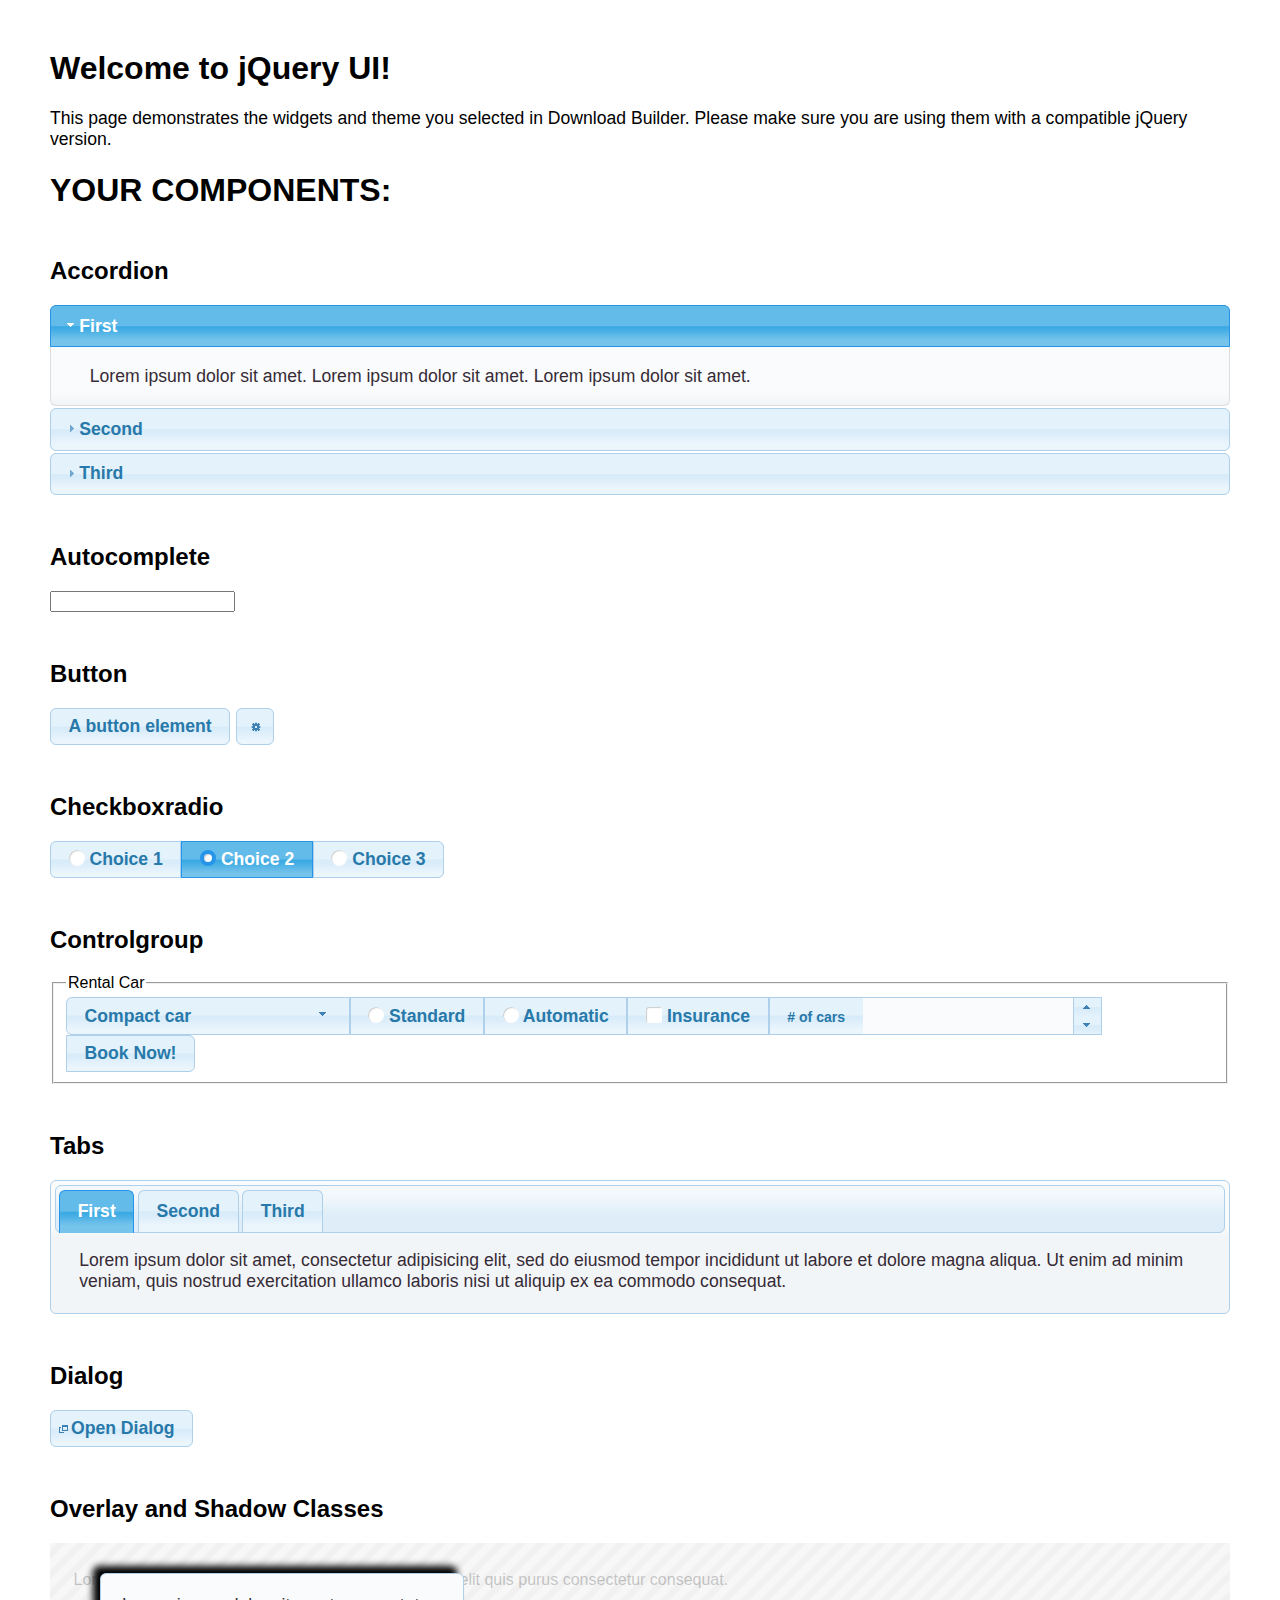
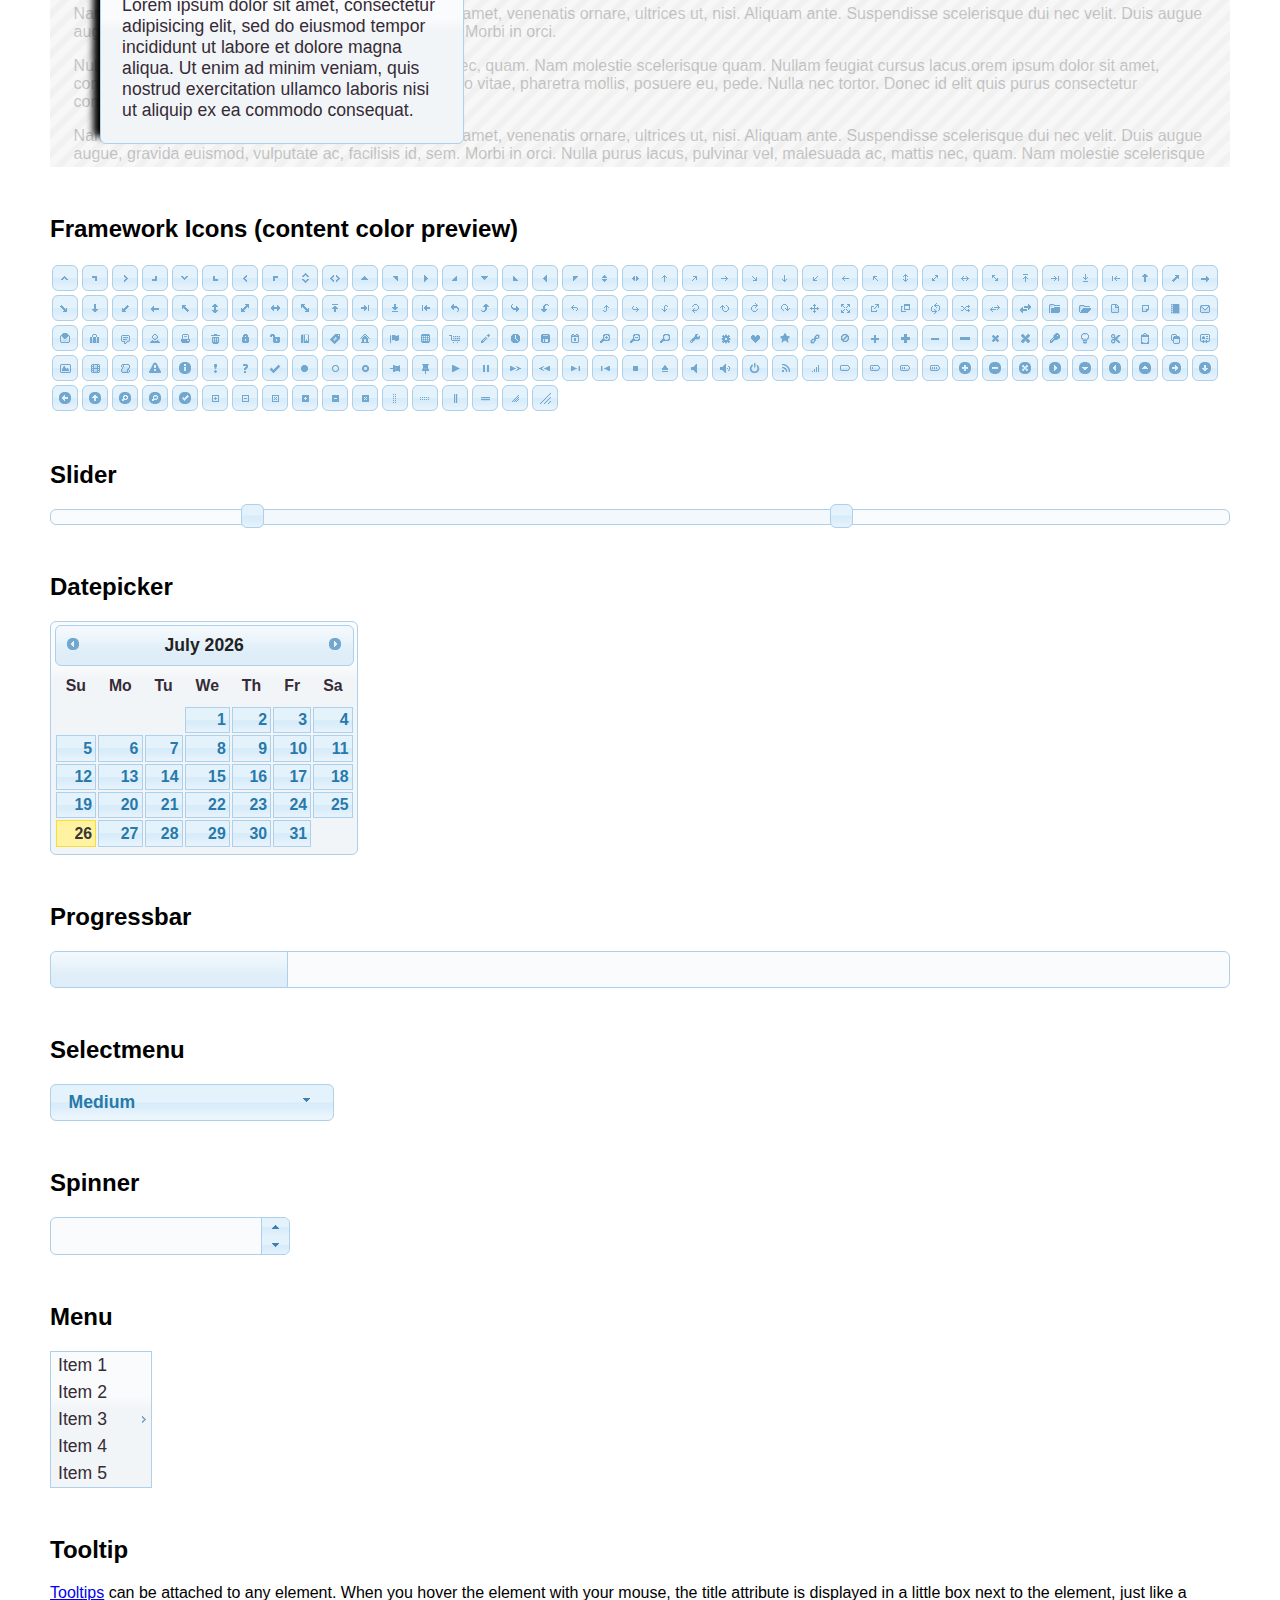
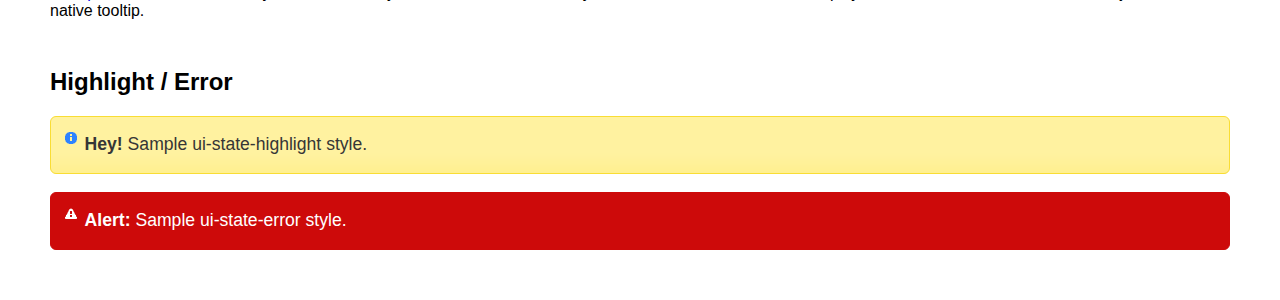
<file: static/js/jquery-ui/index.html>
<!doctype html>
<html lang="us">
<head>
	<meta charset="utf-8">
	<title>jQuery UI Example Page</title>
	<link href="jquery-ui.css" rel="stylesheet">
	<style>
	body{
		font-family: "Trebuchet MS", sans-serif;
		margin: 50px;
	}
	.demoHeaders {
		margin-top: 2em;
	}
	#dialog-link {
		padding: .4em 1em .4em 20px;
		text-decoration: none;
		position: relative;
	}
	#dialog-link span.ui-icon {
		margin: 0 5px 0 0;
		position: absolute;
		left: .2em;
		top: 50%;
		margin-top: -8px;
	}
	#icons {
		margin: 0;
		padding: 0;
	}
	#icons li {
		margin: 2px;
		position: relative;
		padding: 4px 0;
		cursor: pointer;
		float: left;
		list-style: none;
	}
	#icons span.ui-icon {
		float: left;
		margin: 0 4px;
	}
	.fakewindowcontain .ui-widget-overlay {
		position: absolute;
	}
	select {
		width: 200px;
	}
	</style>
</head>
<body>

<h1>Welcome to jQuery UI!</h1>

<div class="ui-widget">
	<p>This page demonstrates the widgets and theme you selected in Download Builder. Please make sure you are using them with a compatible jQuery version.</p>
</div>

<h1>YOUR COMPONENTS:</h1>


<!-- Accordion -->
<h2 class="demoHeaders">Accordion</h2>
<div id="accordion">
	<h3>First</h3>
	<div>Lorem ipsum dolor sit amet. Lorem ipsum dolor sit amet. Lorem ipsum dolor sit amet.</div>
	<h3>Second</h3>
	<div>Phasellus mattis tincidunt nibh.</div>
	<h3>Third</h3>
	<div>Nam dui erat, auctor a, dignissim quis.</div>
</div>



<!-- Autocomplete -->
<h2 class="demoHeaders">Autocomplete</h2>
<div>
	<input id="autocomplete" title="type &quot;a&quot;">
</div>



<!-- Button -->
<h2 class="demoHeaders">Button</h2>
<button id="button">A button element</button>
<button id="button-icon">An icon-only button</button>



<!-- Checkboxradio -->
<h2 class="demoHeaders">Checkboxradio</h2>
<form style="margin-top: 1em;">
	<div id="radioset">
		<input type="radio" id="radio1" name="radio"><label for="radio1">Choice 1</label>
		<input type="radio" id="radio2" name="radio" checked="checked"><label for="radio2">Choice 2</label>
		<input type="radio" id="radio3" name="radio"><label for="radio3">Choice 3</label>
	</div>
</form>



<!-- Controlgroup -->
<h2 class="demoHeaders">Controlgroup</h2>
<fieldset>
	<legend>Rental Car</legend>
	<div id="controlgroup">
		<select id="car-type">
			<option>Compact car</option>
			<option>Midsize car</option>
			<option>Full size car</option>
			<option>SUV</option>
			<option>Luxury</option>
			<option>Truck</option>
			<option>Van</option>
		</select>
		<label for="transmission-standard">Standard</label>
		<input type="radio" name="transmission" id="transmission-standard">
		<label for="transmission-automatic">Automatic</label>
		<input type="radio" name="transmission" id="transmission-automatic">
		<label for="insurance">Insurance</label>
		<input type="checkbox" name="insurance" id="insurance">
		<label for="horizontal-spinner" class="ui-controlgroup-label"># of cars</label>
		<input id="horizontal-spinner" class="ui-spinner-input">
		<button>Book Now!</button>
	</div>
</fieldset>



<!-- Tabs -->
<h2 class="demoHeaders">Tabs</h2>
<div id="tabs">
	<ul>
		<li><a href="#tabs-1">First</a></li>
		<li><a href="#tabs-2">Second</a></li>
		<li><a href="#tabs-3">Third</a></li>
	</ul>
	<div id="tabs-1">Lorem ipsum dolor sit amet, consectetur adipisicing elit, sed do eiusmod tempor incididunt ut labore et dolore magna aliqua. Ut enim ad minim veniam, quis nostrud exercitation ullamco laboris nisi ut aliquip ex ea commodo consequat.</div>
	<div id="tabs-2">Phasellus mattis tincidunt nibh. Cras orci urna, blandit id, pretium vel, aliquet ornare, felis. Maecenas scelerisque sem non nisl. Fusce sed lorem in enim dictum bibendum.</div>
	<div id="tabs-3">Nam dui erat, auctor a, dignissim quis, sollicitudin eu, felis. Pellentesque nisi urna, interdum eget, sagittis et, consequat vestibulum, lacus. Mauris porttitor ullamcorper augue.</div>
</div>



<h2 class="demoHeaders">Dialog</h2>
<p>
	<button id="dialog-link" class="ui-button ui-corner-all ui-widget">
		<span class="ui-icon ui-icon-newwin"></span>Open Dialog
	</button>
</p>

<h2 class="demoHeaders">Overlay and Shadow Classes</h2>
<div style="position: relative; width: 96%; height: 200px; padding:1% 2%; overflow:hidden;" class="fakewindowcontain">
	<p>Lorem ipsum dolor sit amet,  Nulla nec tortor. Donec id elit quis purus consectetur consequat. </p><p>Nam congue semper tellus. Sed erat dolor, dapibus sit amet, venenatis ornare, ultrices ut, nisi. Aliquam ante. Suspendisse scelerisque dui nec velit. Duis augue augue, gravida euismod, vulputate ac, facilisis id, sem. Morbi in orci. </p><p>Nulla purus lacus, pulvinar vel, malesuada ac, mattis nec, quam. Nam molestie scelerisque quam. Nullam feugiat cursus lacus.orem ipsum dolor sit amet, consectetur adipiscing elit. Donec libero risus, commodo vitae, pharetra mollis, posuere eu, pede. Nulla nec tortor. Donec id elit quis purus consectetur consequat. </p><p>Nam congue semper tellus. Sed erat dolor, dapibus sit amet, venenatis ornare, ultrices ut, nisi. Aliquam ante. Suspendisse scelerisque dui nec velit. Duis augue augue, gravida euismod, vulputate ac, facilisis id, sem. Morbi in orci. Nulla purus lacus, pulvinar vel, malesuada ac, mattis nec, quam. Nam molestie scelerisque quam. </p><p>Nullam feugiat cursus lacus.orem ipsum dolor sit amet, consectetur adipiscing elit. Donec libero risus, commodo vitae, pharetra mollis, posuere eu, pede. Nulla nec tortor. Donec id elit quis purus consectetur consequat. Nam congue semper tellus. Sed erat dolor, dapibus sit amet, venenatis ornare, ultrices ut, nisi. Aliquam ante. </p><p>Suspendisse scelerisque dui nec velit. Duis augue augue, gravida euismod, vulputate ac, facilisis id, sem. Morbi in orci. Nulla purus lacus, pulvinar vel, malesuada ac, mattis nec, quam. Nam molestie scelerisque quam. Nullam feugiat cursus lacus.orem ipsum dolor sit amet, consectetur adipiscing elit. Donec libero risus, commodo vitae, pharetra mollis, posuere eu, pede. Nulla nec tortor. Donec id elit quis purus consectetur consequat. Nam congue semper tellus. Sed erat dolor, dapibus sit amet, venenatis ornare, ultrices ut, nisi. </p>

	<!-- ui-dialog -->
	<div class="ui-widget-overlay ui-front"></div>
	<div style="position: absolute; width: 320px; left: 50px; top: 30px; padding: 1.2em" class="ui-widget ui-front ui-widget-content ui-corner-all ui-widget-shadow">
		Lorem ipsum dolor sit amet, consectetur adipisicing elit, sed do eiusmod tempor incididunt ut labore et dolore magna aliqua. Ut enim ad minim veniam, quis nostrud exercitation ullamco laboris nisi ut aliquip ex ea commodo consequat.
	</div>

</div>

<!-- ui-dialog -->
<div id="dialog" title="Dialog Title">
	<p>Lorem ipsum dolor sit amet, consectetur adipisicing elit, sed do eiusmod tempor incididunt ut labore et dolore magna aliqua. Ut enim ad minim veniam, quis nostrud exercitation ullamco laboris nisi ut aliquip ex ea commodo consequat.</p>
</div>



<h2 class="demoHeaders">Framework Icons (content color preview)</h2>
<ul id="icons" class="ui-widget ui-helper-clearfix">
	<li class="ui-state-default ui-corner-all" title=".ui-icon-caret-1-n"><span class="ui-icon ui-icon-caret-1-n"></span></li>
	<li class="ui-state-default ui-corner-all" title=".ui-icon-caret-1-ne"><span class="ui-icon ui-icon-caret-1-ne"></span></li>
	<li class="ui-state-default ui-corner-all" title=".ui-icon-caret-1-e"><span class="ui-icon ui-icon-caret-1-e"></span></li>
	<li class="ui-state-default ui-corner-all" title=".ui-icon-caret-1-se"><span class="ui-icon ui-icon-caret-1-se"></span></li>
	<li class="ui-state-default ui-corner-all" title=".ui-icon-caret-1-s"><span class="ui-icon ui-icon-caret-1-s"></span></li>
	<li class="ui-state-default ui-corner-all" title=".ui-icon-caret-1-sw"><span class="ui-icon ui-icon-caret-1-sw"></span></li>
	<li class="ui-state-default ui-corner-all" title=".ui-icon-caret-1-w"><span class="ui-icon ui-icon-caret-1-w"></span></li>
	<li class="ui-state-default ui-corner-all" title=".ui-icon-caret-1-nw"><span class="ui-icon ui-icon-caret-1-nw"></span></li>
	<li class="ui-state-default ui-corner-all" title=".ui-icon-caret-2-n-s"><span class="ui-icon ui-icon-caret-2-n-s"></span></li>
	<li class="ui-state-default ui-corner-all" title=".ui-icon-caret-2-e-w"><span class="ui-icon ui-icon-caret-2-e-w"></span></li>
	<li class="ui-state-default ui-corner-all" title=".ui-icon-triangle-1-n"><span class="ui-icon ui-icon-triangle-1-n"></span></li>
	<li class="ui-state-default ui-corner-all" title=".ui-icon-triangle-1-ne"><span class="ui-icon ui-icon-triangle-1-ne"></span></li>
	<li class="ui-state-default ui-corner-all" title=".ui-icon-triangle-1-e"><span class="ui-icon ui-icon-triangle-1-e"></span></li>
	<li class="ui-state-default ui-corner-all" title=".ui-icon-triangle-1-se"><span class="ui-icon ui-icon-triangle-1-se"></span></li>
	<li class="ui-state-default ui-corner-all" title=".ui-icon-triangle-1-s"><span class="ui-icon ui-icon-triangle-1-s"></span></li>
	<li class="ui-state-default ui-corner-all" title=".ui-icon-triangle-1-sw"><span class="ui-icon ui-icon-triangle-1-sw"></span></li>
	<li class="ui-state-default ui-corner-all" title=".ui-icon-triangle-1-w"><span class="ui-icon ui-icon-triangle-1-w"></span></li>
	<li class="ui-state-default ui-corner-all" title=".ui-icon-triangle-1-nw"><span class="ui-icon ui-icon-triangle-1-nw"></span></li>
	<li class="ui-state-default ui-corner-all" title=".ui-icon-triangle-2-n-s"><span class="ui-icon ui-icon-triangle-2-n-s"></span></li>
	<li class="ui-state-default ui-corner-all" title=".ui-icon-triangle-2-e-w"><span class="ui-icon ui-icon-triangle-2-e-w"></span></li>
	<li class="ui-state-default ui-corner-all" title=".ui-icon-arrow-1-n"><span class="ui-icon ui-icon-arrow-1-n"></span></li>
	<li class="ui-state-default ui-corner-all" title=".ui-icon-arrow-1-ne"><span class="ui-icon ui-icon-arrow-1-ne"></span></li>
	<li class="ui-state-default ui-corner-all" title=".ui-icon-arrow-1-e"><span class="ui-icon ui-icon-arrow-1-e"></span></li>
	<li class="ui-state-default ui-corner-all" title=".ui-icon-arrow-1-se"><span class="ui-icon ui-icon-arrow-1-se"></span></li>
	<li class="ui-state-default ui-corner-all" title=".ui-icon-arrow-1-s"><span class="ui-icon ui-icon-arrow-1-s"></span></li>
	<li class="ui-state-default ui-corner-all" title=".ui-icon-arrow-1-sw"><span class="ui-icon ui-icon-arrow-1-sw"></span></li>
	<li class="ui-state-default ui-corner-all" title=".ui-icon-arrow-1-w"><span class="ui-icon ui-icon-arrow-1-w"></span></li>
	<li class="ui-state-default ui-corner-all" title=".ui-icon-arrow-1-nw"><span class="ui-icon ui-icon-arrow-1-nw"></span></li>
	<li class="ui-state-default ui-corner-all" title=".ui-icon-arrow-2-n-s"><span class="ui-icon ui-icon-arrow-2-n-s"></span></li>
	<li class="ui-state-default ui-corner-all" title=".ui-icon-arrow-2-ne-sw"><span class="ui-icon ui-icon-arrow-2-ne-sw"></span></li>
	<li class="ui-state-default ui-corner-all" title=".ui-icon-arrow-2-e-w"><span class="ui-icon ui-icon-arrow-2-e-w"></span></li>
	<li class="ui-state-default ui-corner-all" title=".ui-icon-arrow-2-se-nw"><span class="ui-icon ui-icon-arrow-2-se-nw"></span></li>
	<li class="ui-state-default ui-corner-all" title=".ui-icon-arrowstop-1-n"><span class="ui-icon ui-icon-arrowstop-1-n"></span></li>
	<li class="ui-state-default ui-corner-all" title=".ui-icon-arrowstop-1-e"><span class="ui-icon ui-icon-arrowstop-1-e"></span></li>
	<li class="ui-state-default ui-corner-all" title=".ui-icon-arrowstop-1-s"><span class="ui-icon ui-icon-arrowstop-1-s"></span></li>
	<li class="ui-state-default ui-corner-all" title=".ui-icon-arrowstop-1-w"><span class="ui-icon ui-icon-arrowstop-1-w"></span></li>
	<li class="ui-state-default ui-corner-all" title=".ui-icon-arrowthick-1-n"><span class="ui-icon ui-icon-arrowthick-1-n"></span></li>
	<li class="ui-state-default ui-corner-all" title=".ui-icon-arrowthick-1-ne"><span class="ui-icon ui-icon-arrowthick-1-ne"></span></li>
	<li class="ui-state-default ui-corner-all" title=".ui-icon-arrowthick-1-e"><span class="ui-icon ui-icon-arrowthick-1-e"></span></li>
	<li class="ui-state-default ui-corner-all" title=".ui-icon-arrowthick-1-se"><span class="ui-icon ui-icon-arrowthick-1-se"></span></li>
	<li class="ui-state-default ui-corner-all" title=".ui-icon-arrowthick-1-s"><span class="ui-icon ui-icon-arrowthick-1-s"></span></li>
	<li class="ui-state-default ui-corner-all" title=".ui-icon-arrowthick-1-sw"><span class="ui-icon ui-icon-arrowthick-1-sw"></span></li>
	<li class="ui-state-default ui-corner-all" title=".ui-icon-arrowthick-1-w"><span class="ui-icon ui-icon-arrowthick-1-w"></span></li>
	<li class="ui-state-default ui-corner-all" title=".ui-icon-arrowthick-1-nw"><span class="ui-icon ui-icon-arrowthick-1-nw"></span></li>
	<li class="ui-state-default ui-corner-all" title=".ui-icon-arrowthick-2-n-s"><span class="ui-icon ui-icon-arrowthick-2-n-s"></span></li>
	<li class="ui-state-default ui-corner-all" title=".ui-icon-arrowthick-2-ne-sw"><span class="ui-icon ui-icon-arrowthick-2-ne-sw"></span></li>
	<li class="ui-state-default ui-corner-all" title=".ui-icon-arrowthick-2-e-w"><span class="ui-icon ui-icon-arrowthick-2-e-w"></span></li>
	<li class="ui-state-default ui-corner-all" title=".ui-icon-arrowthick-2-se-nw"><span class="ui-icon ui-icon-arrowthick-2-se-nw"></span></li>
	<li class="ui-state-default ui-corner-all" title=".ui-icon-arrowthickstop-1-n"><span class="ui-icon ui-icon-arrowthickstop-1-n"></span></li>
	<li class="ui-state-default ui-corner-all" title=".ui-icon-arrowthickstop-1-e"><span class="ui-icon ui-icon-arrowthickstop-1-e"></span></li>
	<li class="ui-state-default ui-corner-all" title=".ui-icon-arrowthickstop-1-s"><span class="ui-icon ui-icon-arrowthickstop-1-s"></span></li>
	<li class="ui-state-default ui-corner-all" title=".ui-icon-arrowthickstop-1-w"><span class="ui-icon ui-icon-arrowthickstop-1-w"></span></li>
	<li class="ui-state-default ui-corner-all" title=".ui-icon-arrowreturnthick-1-w"><span class="ui-icon ui-icon-arrowreturnthick-1-w"></span></li>
	<li class="ui-state-default ui-corner-all" title=".ui-icon-arrowreturnthick-1-n"><span class="ui-icon ui-icon-arrowreturnthick-1-n"></span></li>
	<li class="ui-state-default ui-corner-all" title=".ui-icon-arrowreturnthick-1-e"><span class="ui-icon ui-icon-arrowreturnthick-1-e"></span></li>
	<li class="ui-state-default ui-corner-all" title=".ui-icon-arrowreturnthick-1-s"><span class="ui-icon ui-icon-arrowreturnthick-1-s"></span></li>
	<li class="ui-state-default ui-corner-all" title=".ui-icon-arrowreturn-1-w"><span class="ui-icon ui-icon-arrowreturn-1-w"></span></li>
	<li class="ui-state-default ui-corner-all" title=".ui-icon-arrowreturn-1-n"><span class="ui-icon ui-icon-arrowreturn-1-n"></span></li>
	<li class="ui-state-default ui-corner-all" title=".ui-icon-arrowreturn-1-e"><span class="ui-icon ui-icon-arrowreturn-1-e"></span></li>
	<li class="ui-state-default ui-corner-all" title=".ui-icon-arrowreturn-1-s"><span class="ui-icon ui-icon-arrowreturn-1-s"></span></li>
	<li class="ui-state-default ui-corner-all" title=".ui-icon-arrowrefresh-1-w"><span class="ui-icon ui-icon-arrowrefresh-1-w"></span></li>
	<li class="ui-state-default ui-corner-all" title=".ui-icon-arrowrefresh-1-n"><span class="ui-icon ui-icon-arrowrefresh-1-n"></span></li>
	<li class="ui-state-default ui-corner-all" title=".ui-icon-arrowrefresh-1-e"><span class="ui-icon ui-icon-arrowrefresh-1-e"></span></li>
	<li class="ui-state-default ui-corner-all" title=".ui-icon-arrowrefresh-1-s"><span class="ui-icon ui-icon-arrowrefresh-1-s"></span></li>
	<li class="ui-state-default ui-corner-all" title=".ui-icon-arrow-4"><span class="ui-icon ui-icon-arrow-4"></span></li>
	<li class="ui-state-default ui-corner-all" title=".ui-icon-arrow-4-diag"><span class="ui-icon ui-icon-arrow-4-diag"></span></li>
	<li class="ui-state-default ui-corner-all" title=".ui-icon-extlink"><span class="ui-icon ui-icon-extlink"></span></li>
	<li class="ui-state-default ui-corner-all" title=".ui-icon-newwin"><span class="ui-icon ui-icon-newwin"></span></li>
	<li class="ui-state-default ui-corner-all" title=".ui-icon-refresh"><span class="ui-icon ui-icon-refresh"></span></li>
	<li class="ui-state-default ui-corner-all" title=".ui-icon-shuffle"><span class="ui-icon ui-icon-shuffle"></span></li>
	<li class="ui-state-default ui-corner-all" title=".ui-icon-transfer-e-w"><span class="ui-icon ui-icon-transfer-e-w"></span></li>
	<li class="ui-state-default ui-corner-all" title=".ui-icon-transferthick-e-w"><span class="ui-icon ui-icon-transferthick-e-w"></span></li>
	<li class="ui-state-default ui-corner-all" title=".ui-icon-folder-collapsed"><span class="ui-icon ui-icon-folder-collapsed"></span></li>
	<li class="ui-state-default ui-corner-all" title=".ui-icon-folder-open"><span class="ui-icon ui-icon-folder-open"></span></li>
	<li class="ui-state-default ui-corner-all" title=".ui-icon-document"><span class="ui-icon ui-icon-document"></span></li>
	<li class="ui-state-default ui-corner-all" title=".ui-icon-document-b"><span class="ui-icon ui-icon-document-b"></span></li>
	<li class="ui-state-default ui-corner-all" title=".ui-icon-note"><span class="ui-icon ui-icon-note"></span></li>
	<li class="ui-state-default ui-corner-all" title=".ui-icon-mail-closed"><span class="ui-icon ui-icon-mail-closed"></span></li>
	<li class="ui-state-default ui-corner-all" title=".ui-icon-mail-open"><span class="ui-icon ui-icon-mail-open"></span></li>
	<li class="ui-state-default ui-corner-all" title=".ui-icon-suitcase"><span class="ui-icon ui-icon-suitcase"></span></li>
	<li class="ui-state-default ui-corner-all" title=".ui-icon-comment"><span class="ui-icon ui-icon-comment"></span></li>
	<li class="ui-state-default ui-corner-all" title=".ui-icon-person"><span class="ui-icon ui-icon-person"></span></li>
	<li class="ui-state-default ui-corner-all" title=".ui-icon-print"><span class="ui-icon ui-icon-print"></span></li>
	<li class="ui-state-default ui-corner-all" title=".ui-icon-trash"><span class="ui-icon ui-icon-trash"></span></li>
	<li class="ui-state-default ui-corner-all" title=".ui-icon-locked"><span class="ui-icon ui-icon-locked"></span></li>
	<li class="ui-state-default ui-corner-all" title=".ui-icon-unlocked"><span class="ui-icon ui-icon-unlocked"></span></li>
	<li class="ui-state-default ui-corner-all" title=".ui-icon-bookmark"><span class="ui-icon ui-icon-bookmark"></span></li>
	<li class="ui-state-default ui-corner-all" title=".ui-icon-tag"><span class="ui-icon ui-icon-tag"></span></li>
	<li class="ui-state-default ui-corner-all" title=".ui-icon-home"><span class="ui-icon ui-icon-home"></span></li>
	<li class="ui-state-default ui-corner-all" title=".ui-icon-flag"><span class="ui-icon ui-icon-flag"></span></li>
	<li class="ui-state-default ui-corner-all" title=".ui-icon-calculator"><span class="ui-icon ui-icon-calculator"></span></li>
	<li class="ui-state-default ui-corner-all" title=".ui-icon-cart"><span class="ui-icon ui-icon-cart"></span></li>
	<li class="ui-state-default ui-corner-all" title=".ui-icon-pencil"><span class="ui-icon ui-icon-pencil"></span></li>
	<li class="ui-state-default ui-corner-all" title=".ui-icon-clock"><span class="ui-icon ui-icon-clock"></span></li>
	<li class="ui-state-default ui-corner-all" title=".ui-icon-disk"><span class="ui-icon ui-icon-disk"></span></li>
	<li class="ui-state-default ui-corner-all" title=".ui-icon-calendar"><span class="ui-icon ui-icon-calendar"></span></li>
	<li class="ui-state-default ui-corner-all" title=".ui-icon-zoomin"><span class="ui-icon ui-icon-zoomin"></span></li>
	<li class="ui-state-default ui-corner-all" title=".ui-icon-zoomout"><span class="ui-icon ui-icon-zoomout"></span></li>
	<li class="ui-state-default ui-corner-all" title=".ui-icon-search"><span class="ui-icon ui-icon-search"></span></li>
	<li class="ui-state-default ui-corner-all" title=".ui-icon-wrench"><span class="ui-icon ui-icon-wrench"></span></li>
	<li class="ui-state-default ui-corner-all" title=".ui-icon-gear"><span class="ui-icon ui-icon-gear"></span></li>
	<li class="ui-state-default ui-corner-all" title=".ui-icon-heart"><span class="ui-icon ui-icon-heart"></span></li>
	<li class="ui-state-default ui-corner-all" title=".ui-icon-star"><span class="ui-icon ui-icon-star"></span></li>
	<li class="ui-state-default ui-corner-all" title=".ui-icon-link"><span class="ui-icon ui-icon-link"></span></li>
	<li class="ui-state-default ui-corner-all" title=".ui-icon-cancel"><span class="ui-icon ui-icon-cancel"></span></li>
	<li class="ui-state-default ui-corner-all" title=".ui-icon-plus"><span class="ui-icon ui-icon-plus"></span></li>
	<li class="ui-state-default ui-corner-all" title=".ui-icon-plusthick"><span class="ui-icon ui-icon-plusthick"></span></li>
	<li class="ui-state-default ui-corner-all" title=".ui-icon-minus"><span class="ui-icon ui-icon-minus"></span></li>
	<li class="ui-state-default ui-corner-all" title=".ui-icon-minusthick"><span class="ui-icon ui-icon-minusthick"></span></li>
	<li class="ui-state-default ui-corner-all" title=".ui-icon-close"><span class="ui-icon ui-icon-close"></span></li>
	<li class="ui-state-default ui-corner-all" title=".ui-icon-closethick"><span class="ui-icon ui-icon-closethick"></span></li>
	<li class="ui-state-default ui-corner-all" title=".ui-icon-key"><span class="ui-icon ui-icon-key"></span></li>
	<li class="ui-state-default ui-corner-all" title=".ui-icon-lightbulb"><span class="ui-icon ui-icon-lightbulb"></span></li>
	<li class="ui-state-default ui-corner-all" title=".ui-icon-scissors"><span class="ui-icon ui-icon-scissors"></span></li>
	<li class="ui-state-default ui-corner-all" title=".ui-icon-clipboard"><span class="ui-icon ui-icon-clipboard"></span></li>
	<li class="ui-state-default ui-corner-all" title=".ui-icon-copy"><span class="ui-icon ui-icon-copy"></span></li>
	<li class="ui-state-default ui-corner-all" title=".ui-icon-contact"><span class="ui-icon ui-icon-contact"></span></li>
	<li class="ui-state-default ui-corner-all" title=".ui-icon-image"><span class="ui-icon ui-icon-image"></span></li>
	<li class="ui-state-default ui-corner-all" title=".ui-icon-video"><span class="ui-icon ui-icon-video"></span></li>
	<li class="ui-state-default ui-corner-all" title=".ui-icon-script"><span class="ui-icon ui-icon-script"></span></li>
	<li class="ui-state-default ui-corner-all" title=".ui-icon-alert"><span class="ui-icon ui-icon-alert"></span></li>
	<li class="ui-state-default ui-corner-all" title=".ui-icon-info"><span class="ui-icon ui-icon-info"></span></li>
	<li class="ui-state-default ui-corner-all" title=".ui-icon-notice"><span class="ui-icon ui-icon-notice"></span></li>
	<li class="ui-state-default ui-corner-all" title=".ui-icon-help"><span class="ui-icon ui-icon-help"></span></li>
	<li class="ui-state-default ui-corner-all" title=".ui-icon-check"><span class="ui-icon ui-icon-check"></span></li>
	<li class="ui-state-default ui-corner-all" title=".ui-icon-bullet"><span class="ui-icon ui-icon-bullet"></span></li>
	<li class="ui-state-default ui-corner-all" title=".ui-icon-radio-off"><span class="ui-icon ui-icon-radio-off"></span></li>
	<li class="ui-state-default ui-corner-all" title=".ui-icon-radio-on"><span class="ui-icon ui-icon-radio-on"></span></li>
	<li class="ui-state-default ui-corner-all" title=".ui-icon-pin-w"><span class="ui-icon ui-icon-pin-w"></span></li>
	<li class="ui-state-default ui-corner-all" title=".ui-icon-pin-s"><span class="ui-icon ui-icon-pin-s"></span></li>
	<li class="ui-state-default ui-corner-all" title=".ui-icon-play"><span class="ui-icon ui-icon-play"></span></li>
	<li class="ui-state-default ui-corner-all" title=".ui-icon-pause"><span class="ui-icon ui-icon-pause"></span></li>
	<li class="ui-state-default ui-corner-all" title=".ui-icon-seek-next"><span class="ui-icon ui-icon-seek-next"></span></li>
	<li class="ui-state-default ui-corner-all" title=".ui-icon-seek-prev"><span class="ui-icon ui-icon-seek-prev"></span></li>
	<li class="ui-state-default ui-corner-all" title=".ui-icon-seek-end"><span class="ui-icon ui-icon-seek-end"></span></li>
	<li class="ui-state-default ui-corner-all" title=".ui-icon-seek-first"><span class="ui-icon ui-icon-seek-first"></span></li>
	<li class="ui-state-default ui-corner-all" title=".ui-icon-stop"><span class="ui-icon ui-icon-stop"></span></li>
	<li class="ui-state-default ui-corner-all" title=".ui-icon-eject"><span class="ui-icon ui-icon-eject"></span></li>
	<li class="ui-state-default ui-corner-all" title=".ui-icon-volume-off"><span class="ui-icon ui-icon-volume-off"></span></li>
	<li class="ui-state-default ui-corner-all" title=".ui-icon-volume-on"><span class="ui-icon ui-icon-volume-on"></span></li>
	<li class="ui-state-default ui-corner-all" title=".ui-icon-power"><span class="ui-icon ui-icon-power"></span></li>
	<li class="ui-state-default ui-corner-all" title=".ui-icon-signal-diag"><span class="ui-icon ui-icon-signal-diag"></span></li>
	<li class="ui-state-default ui-corner-all" title=".ui-icon-signal"><span class="ui-icon ui-icon-signal"></span></li>
	<li class="ui-state-default ui-corner-all" title=".ui-icon-battery-0"><span class="ui-icon ui-icon-battery-0"></span></li>
	<li class="ui-state-default ui-corner-all" title=".ui-icon-battery-1"><span class="ui-icon ui-icon-battery-1"></span></li>
	<li class="ui-state-default ui-corner-all" title=".ui-icon-battery-2"><span class="ui-icon ui-icon-battery-2"></span></li>
	<li class="ui-state-default ui-corner-all" title=".ui-icon-battery-3"><span class="ui-icon ui-icon-battery-3"></span></li>
	<li class="ui-state-default ui-corner-all" title=".ui-icon-circle-plus"><span class="ui-icon ui-icon-circle-plus"></span></li>
	<li class="ui-state-default ui-corner-all" title=".ui-icon-circle-minus"><span class="ui-icon ui-icon-circle-minus"></span></li>
	<li class="ui-state-default ui-corner-all" title=".ui-icon-circle-close"><span class="ui-icon ui-icon-circle-close"></span></li>
	<li class="ui-state-default ui-corner-all" title=".ui-icon-circle-triangle-e"><span class="ui-icon ui-icon-circle-triangle-e"></span></li>
	<li class="ui-state-default ui-corner-all" title=".ui-icon-circle-triangle-s"><span class="ui-icon ui-icon-circle-triangle-s"></span></li>
	<li class="ui-state-default ui-corner-all" title=".ui-icon-circle-triangle-w"><span class="ui-icon ui-icon-circle-triangle-w"></span></li>
	<li class="ui-state-default ui-corner-all" title=".ui-icon-circle-triangle-n"><span class="ui-icon ui-icon-circle-triangle-n"></span></li>
	<li class="ui-state-default ui-corner-all" title=".ui-icon-circle-arrow-e"><span class="ui-icon ui-icon-circle-arrow-e"></span></li>
	<li class="ui-state-default ui-corner-all" title=".ui-icon-circle-arrow-s"><span class="ui-icon ui-icon-circle-arrow-s"></span></li>
	<li class="ui-state-default ui-corner-all" title=".ui-icon-circle-arrow-w"><span class="ui-icon ui-icon-circle-arrow-w"></span></li>
	<li class="ui-state-default ui-corner-all" title=".ui-icon-circle-arrow-n"><span class="ui-icon ui-icon-circle-arrow-n"></span></li>
	<li class="ui-state-default ui-corner-all" title=".ui-icon-circle-zoomin"><span class="ui-icon ui-icon-circle-zoomin"></span></li>
	<li class="ui-state-default ui-corner-all" title=".ui-icon-circle-zoomout"><span class="ui-icon ui-icon-circle-zoomout"></span></li>
	<li class="ui-state-default ui-corner-all" title=".ui-icon-circle-check"><span class="ui-icon ui-icon-circle-check"></span></li>
	<li class="ui-state-default ui-corner-all" title=".ui-icon-circlesmall-plus"><span class="ui-icon ui-icon-circlesmall-plus"></span></li>
	<li class="ui-state-default ui-corner-all" title=".ui-icon-circlesmall-minus"><span class="ui-icon ui-icon-circlesmall-minus"></span></li>
	<li class="ui-state-default ui-corner-all" title=".ui-icon-circlesmall-close"><span class="ui-icon ui-icon-circlesmall-close"></span></li>
	<li class="ui-state-default ui-corner-all" title=".ui-icon-squaresmall-plus"><span class="ui-icon ui-icon-squaresmall-plus"></span></li>
	<li class="ui-state-default ui-corner-all" title=".ui-icon-squaresmall-minus"><span class="ui-icon ui-icon-squaresmall-minus"></span></li>
	<li class="ui-state-default ui-corner-all" title=".ui-icon-squaresmall-close"><span class="ui-icon ui-icon-squaresmall-close"></span></li>
	<li class="ui-state-default ui-corner-all" title=".ui-icon-grip-dotted-vertical"><span class="ui-icon ui-icon-grip-dotted-vertical"></span></li>
	<li class="ui-state-default ui-corner-all" title=".ui-icon-grip-dotted-horizontal"><span class="ui-icon ui-icon-grip-dotted-horizontal"></span></li>
	<li class="ui-state-default ui-corner-all" title=".ui-icon-grip-solid-vertical"><span class="ui-icon ui-icon-grip-solid-vertical"></span></li>
	<li class="ui-state-default ui-corner-all" title=".ui-icon-grip-solid-horizontal"><span class="ui-icon ui-icon-grip-solid-horizontal"></span></li>
	<li class="ui-state-default ui-corner-all" title=".ui-icon-gripsmall-diagonal-se"><span class="ui-icon ui-icon-gripsmall-diagonal-se"></span></li>
	<li class="ui-state-default ui-corner-all" title=".ui-icon-grip-diagonal-se"><span class="ui-icon ui-icon-grip-diagonal-se"></span></li>
</ul>


<!-- Slider -->
<h2 class="demoHeaders">Slider</h2>
<div id="slider"></div>



<!-- Datepicker -->
<h2 class="demoHeaders">Datepicker</h2>
<div id="datepicker"></div>



<!-- Progressbar -->
<h2 class="demoHeaders">Progressbar</h2>
<div id="progressbar"></div>



<!-- Progressbar -->
<h2 class="demoHeaders">Selectmenu</h2>
<select id="selectmenu">
	<option>Slower</option>
	<option>Slow</option>
	<option selected="selected">Medium</option>
	<option>Fast</option>
	<option>Faster</option>
</select>



<!-- Spinner -->
<h2 class="demoHeaders">Spinner</h2>
<input id="spinner">



<!-- Menu -->
<h2 class="demoHeaders">Menu</h2>
<ul style="width:100px;" id="menu">
	<li><div>Item 1</div></li>
	<li><div>Item 2</div></li>
	<li><div>Item 3</div>
		<ul>
			<li><div>Item 3-1</div></li>
			<li><div>Item 3-2</div></li>
			<li><div>Item 3-3</div></li>
			<li><div>Item 3-4</div></li>
			<li><div>Item 3-5</div></li>
		</ul>
	</li>
	<li><div>Item 4</div></li>
	<li><div>Item 5</div></li>
</ul>



<!-- Tooltip -->
<h2 class="demoHeaders">Tooltip</h2>
<p id="tooltip">
	<a href="#" title="That&apos;s what this widget is">Tooltips</a> can be attached to any element. When you hover
the element with your mouse, the title attribute is displayed in a little box next to the element, just like a native tooltip.
</p>


<!-- Highlight / Error -->
<h2 class="demoHeaders">Highlight / Error</h2>
<div class="ui-widget">
	<div class="ui-state-highlight ui-corner-all" style="margin-top: 20px; padding: 0 .7em;">
		<p><span class="ui-icon ui-icon-info" style="float: left; margin-right: .3em;"></span>
		<strong>Hey!</strong> Sample ui-state-highlight style.</p>
	</div>
</div>
<br>
<div class="ui-widget">
	<div class="ui-state-error ui-corner-all" style="padding: 0 .7em;">
		<p><span class="ui-icon ui-icon-alert" style="float: left; margin-right: .3em;"></span>
		<strong>Alert:</strong> Sample ui-state-error style.</p>
	</div>
</div>

<script src="external/jquery/jquery.js"></script>
<script src="jquery-ui.js"></script>
<script>

$( "#accordion" ).accordion();



var availableTags = [
	"ActionScript",
	"AppleScript",
	"Asp",
	"BASIC",
	"C",
	"C++",
	"Clojure",
	"COBOL",
	"ColdFusion",
	"Erlang",
	"Fortran",
	"Groovy",
	"Haskell",
	"Java",
	"JavaScript",
	"Lisp",
	"Perl",
	"PHP",
	"Python",
	"Ruby",
	"Scala",
	"Scheme"
];
$( "#autocomplete" ).autocomplete({
	source: availableTags
});



$( "#button" ).button();
$( "#button-icon" ).button({
	icon: "ui-icon-gear",
	showLabel: false
});



$( "#radioset" ).buttonset();



$( "#controlgroup" ).controlgroup();



$( "#tabs" ).tabs();



$( "#dialog" ).dialog({
	autoOpen: false,
	width: 400,
	buttons: [
		{
			text: "Ok",
			click: function() {
				$( this ).dialog( "close" );
			}
		},
		{
			text: "Cancel",
			click: function() {
				$( this ).dialog( "close" );
			}
		}
	]
});

// Link to open the dialog
$( "#dialog-link" ).click(function( event ) {
	$( "#dialog" ).dialog( "open" );
	event.preventDefault();
});



$( "#datepicker" ).datepicker({
	inline: true
});



$( "#slider" ).slider({
	range: true,
	values: [ 17, 67 ]
});



$( "#progressbar" ).progressbar({
	value: 20
});



$( "#spinner" ).spinner();



$( "#menu" ).menu();



$( "#tooltip" ).tooltip();



$( "#selectmenu" ).selectmenu();


// Hover states on the static widgets
$( "#dialog-link, #icons li" ).hover(
	function() {
		$( this ).addClass( "ui-state-hover" );
	},
	function() {
		$( this ).removeClass( "ui-state-hover" );
	}
);
</script>
</body>
</html>
</file>
